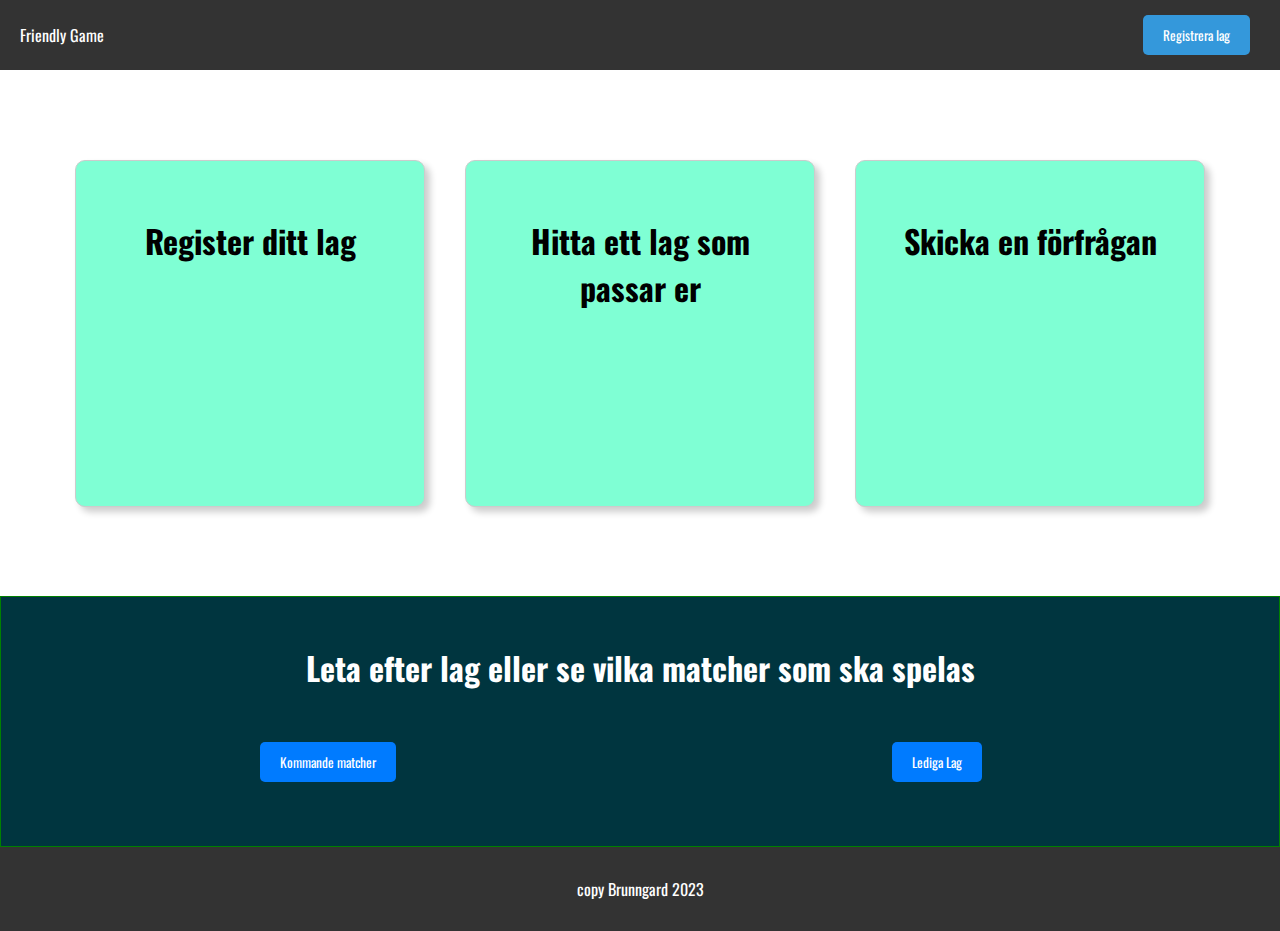
<file: index.html>
<!DOCTYPE html>
<html lang="en">
<head>
    <meta charset="UTF-8">
    <meta name="viewport" content="width=device-width, initial-scale=1.0">
    <link rel="stylesheet" href="style.css">
    <link rel="preconnect" href="https://fonts.googleapis.com">
    <link rel="preconnect" href="https://fonts.gstatic.com" crossorigin>
    <link href="https://fonts.googleapis.com/css2?family=Oswald&display=swap" rel="stylesheet">
    <title>Document</title>
</head>
<body>
    <header class="header">
        <div class="title">Friendly Game</div>
        <div class="buttons">
            <button id="openPopup">Registrera lag</button>
        </div>
    </header>
    <div id="popup" class="popup" hidden>
        <div class="popup-content">
            <span id="closePopup" class="close">X</span>
            <h2>Registrera ditt lag</h2>
            <form id="signupForm">
                <div class="form-row">
                    <label for="firstName">Lagnamn:</label>
                    <input type="text" id="firstName" name="firstName">
                </div>
                <div class="form-row">
                    <label for="lastName">Distrikt:</label>
                    <input type="text" id="lastName" name="lastName">
                </div>
                <div class="form-row">
                <label for="numberSelect">Division:</label>
                <select id="numberSelect" name="number">
                    <option value="1">1</option>
                    <option value="2">2</option>
                    <option value="3">3</option>
                    <option value="4">4</option>
                    <option value="5">5</option>
                    <option value="6">6</option>
                </select>
                </div>
                <div class="form-row">
                    <label for="email">Email:</label>
                    <input type="email" id="email" name="email">
                </div>
                <div class="form-row">
                    <label for="number">Telefonnummer:</label>
                    <input  id="number" name="number">
                </div>
                    <p>Skicka in din ansökan, vi kommer kontrollera att allt stämmer och registrera ditt lag till poolen med tillgängliga lag</p>
                <button class="sök-knapp" type="submit">Ansök</button>
            </form>
        </div>  
    </div>
    <main class="main"> 
        <div class="box">
            <h1>Register ditt lag</h1>
        </div>
        <div class="box">
            <h1>Hitta ett lag som passar er</h1>
        </div>
        <div class="box">
            <h1>Skicka en förfrågan</h1>
        </div>
    </main>
        <div class="upcoming">
            <div class="text">
                <h1>Leta efter lag eller se vilka matcher som ska spelas</h1>
            </div>
            <div class="match">
                <button id="upcomingButton">Kommande matcher</button>
            </div>
            <div class="match">
                <button id="myButton">Lediga Lag
                </button>
            </div>
        </div>
       
    <footer class="footer">copy Brunngard 2023</footer>
    <script src="script.js"></script>
</body>
</html>
</file>
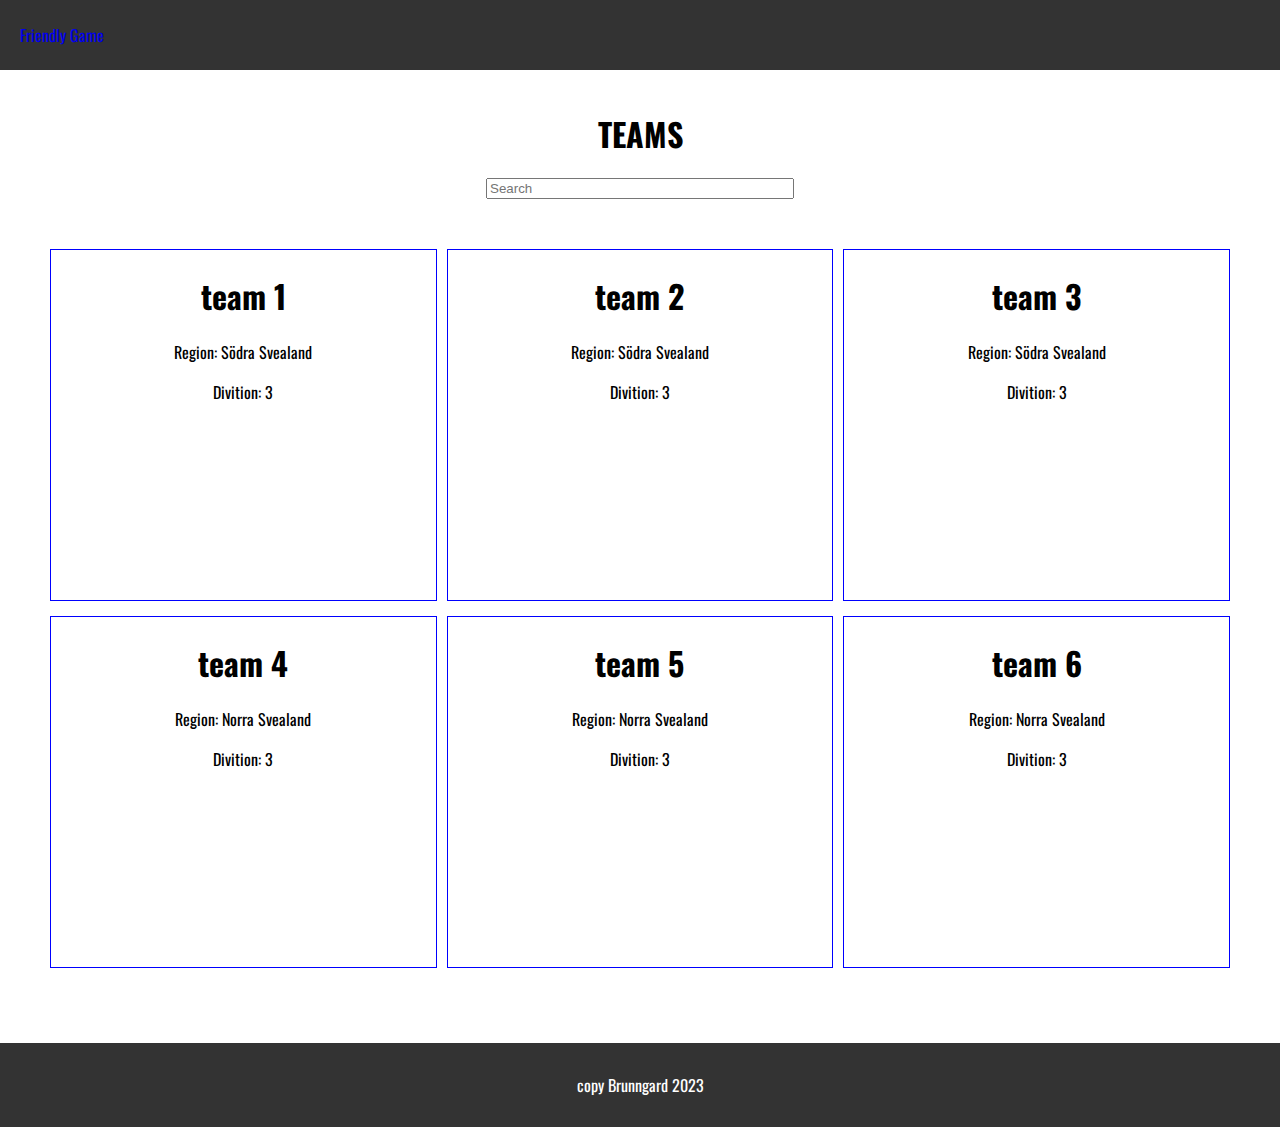
<file: teams.html>
<!DOCTYPE html>
<html lang="en">
<head>
    <meta charset="UTF-8">
    <meta name="viewport" content="width=device-width, initial-scale=1.0">
    <title>Document</title>
    <link rel="stylesheet" href="style.css">
    <link rel="preconnect" href="https://fonts.googleapis.com">
    <link rel="preconnect" href="https://fonts.gstatic.com" crossorigin>
    <link href="https://fonts.googleapis.com/css2?family=Oswald&display=swap" rel="stylesheet">
    <script src="script.js"></script>
</head>
<body>
    <header class="header">
        <a href="index.html" class="title">Friendly Game</a>
    </header>
    <div>
        <h1 class="teams-header">TEAMS</h1>
        <input type="text" id="searchInput" placeholder="Search">
    
        <div class="teams">
            <div class="team-box">
                <h1>team 1</h1>
                <p>Region: Södra Svealand</p>
                <p>Divition: 3</p>
            </div>
            <div class="team-box">
                <h1>team 2</h1>
                <p>Region: Södra Svealand</p>
                <p>Divition: 3</p>
            </div>
            <div class="team-box">
                <h1>team 3</h1>
                <p>Region: Södra Svealand</p>
                <p>Divition: 3</p>

            </div>
            <div class="team-box">
                <h1>team 4</h1>
                <p>Region: Norra Svealand</p>
                <p>Divition: 3</p>
            </div>
            <div class="team-box">
                <h1>team 5</h1>
                <p>Region: Norra Svealand</p>
                <p>Divition: 3</p>
            </div>
            <div class="team-box">
                <h1>team 6</h1>
                <p>Region: Norra Svealand</p>
                <p>Divition: 3</p>
            </div>
        </div>
    </div>
    <footer class="footer">copy Brunngard 2023</footer>
    <script src="scripts.js"></script>
</body>
</html>
</file>
<file: style.css>
/* Body styling */

 body {
    font-family: 'Oswald', sans-serif;
    margin: 0;
    padding: 0;
    min-height: 100vh;
    display: flex;
    flex-direction: column;
}

a {
    text-decoration: none;
  }

/* Body styling END */

 /* link styling */
a:visited {
    color: inherit; /* or specify your preferred color */
  }

  a:hover {
    text-decoration: none; /* Remove underline */
    /* You can also customize other styles like color if needed */
  }
 /* link styling END*/

 /* HEADER */

.header {
    display: grid;
    grid-template-columns: 1fr auto auto; /* Three columns: Left Text, Button 1, Button 2 */
    align-items: center; /* Vertically center content */
    background-color: #333;
    color: #fff;
    padding: 10px 20px;
    height: 50px;
}

.title {
    grid-column: 1 / span 1; /* Position in the first column */

}

.buttons {
    grid-column: 2 / span 1; /* Position in the last two columns */
    text-align: right; /* Align buttons to the right */
    margin-right: 10px;
    color:green;
    
}
 .buttons button{
  background-color: green;
 }

button {
    background-color: #007bff;
    color: #fff;
    border: none;
    padding: 10px 20px;
    cursor: pointer;
    border-radius: 5px;
    font-family: 'Oswald', sans-serif;

}

button:hover {
    background-color: #0056b3;
}

/*HEADER END */

/*MAIN */

.main {
    padding: 7% 5% 7% 5%;
    display: grid;
    grid-template-columns: repeat(3, 1fr); /* Three equal rows */
    gap: 40px; /* Add some gap between the boxes */
    margin: 0 auto; /* Optional: Center the grid container */
    flex: 1;
}

.box {
  background-color: aquamarine;
    color: #fff;
    padding: 10%;
    height: 275px;
    text-align: center;
    border: 1px solid #ccc;
    color: black;
    border-radius: 10px; /* You can adjust the value to control the roundness */
  /* Other CSS properties for styling your box */
  box-shadow: 5px 5px 7px rgba(0, 0, 0, 0.2); /* Adjust shadow properties as needed */
  /* Other CSS properties for styling your box */
}




/* MAIN */

/* LOOK SECTION */
.look{
    display: grid;
    justify-content: center;
    padding-top: 5px;
    height: 150px;
}

.look-button{
    padding: 30px 30px 30px 30px;
}

#btn{
  height: 50px;
}


/* LOOK SECTION END */


/* FORM STYLING */
.popup {
  display: none;
  position: absolute;
  top: 50%;
  left: 50%;
  transform: translate(-50%, -50%);
 border: 1px solid black;
  z-index: 1;
}

.popup-content {
  background-color: #fff;
  padding: 20px;
  border-radius: 5px;
  box-shadow: 0px 0px 2px rgba(0, 0, 0, 0.3);
  text-align: center;
  position: relative;
  display: grid;
}

#signupForm{
 justify-content: center;
 align-items: center;
  
}

.form-row{
  display: flex;
  flex-direction: column;
  size-adjust: center;
  text-align: center;
  margin: 10px;
  align-items: center;
}


.form-row input{
  border-radius: 10px;
  height: 25px;
  border: 1px solid aquamarine;
}

.form-row select{
  border-radius: 10px;
  height: 25px;
  border: 1px solid aquamarine;
}

.form-row select, input {
  width: 300px;
  
}

.sök-knapp{
  margin-bottom: 20px;
  margin-top: 15px;
}

#numberSelect{
  width: 50px;
}


.close {
  position: absolute;
  top: 10px;
  right: 10px;
  cursor: pointer;
}

button#openPopup {
  padding: 10px 20px;
  background-color: #3498db;
  color: #fff;
  border: none;
  cursor: pointer;
}

button#openPopup:hover {
  background-color: #2980b9;
}


  /* FORM STYLING END */


  /*TEAM PAGE CSS */

 .teams{
  display: grid;
  grid-template-columns: repeat(3, 1fr);
  column-gap: 10px;
  row-gap: 15px;
  margin: 50px 50px 0px 50px;
  margin-bottom: 75px;

 }

 .team-box{
  text-align: center;
  height: 350px;
  border: 1px solid blue;
 }

 .teams-header{
  text-align: center;
  margin-top: 40px;
 }

 #searchInput{
  margin: 0 auto;
    display: block;
  
  
 }

 /* TEAM PAGE END */

 /* DOWNLOAD PAGE */

 .download{
  display: grid;
  justify-content: center;
  text-align: center;
  align-items: center;
  background-color: aquamarine;
  grid-template-columns: repeat(2, 1fr);
 }

 /* FOOTER */

 footer {
  /* Your footer styles go here */
    background-color: #333;
    color: #fff;
    text-align: center;
    padding: 30px;
    margin-top: auto;
}

 /* DOWNLOAD PAGE */

 /* UPCOMING MATCHES */

 .upcoming{
    display: grid;
    padding: 2% 2% 5% 2%;
    background-color: #00353f;
    justify-content: center;
    text-align: center;
    align-items: center;
    grid-template-columns: repeat(2, 1fr); /* Three equal rows */
    gap: 5px; /* Add some gap between the boxes */
    border: 1px solid green;
    color: white;
 }

 .text {
  grid-column: span 5; /* This spans two columns */
  text-align: center; /* Center the text horizontally */
  padding-bottom: 2%;
}

 .match{
  display: grid;
  justify-content: center;
  align-items: center;
  text-align: center;
  
 }

 .icons{
  width: 60px;
  height:60px;
 }

 .match button{
  grid-column: 2;

 }

 /* FOOTER END */

 /* For screens between 768px and 992px (typical for tablets) */
@media (min-width: 769px) and (max-width: 992px) {
    .main{
      padding: 10% 5% 5% 5%;
      display: grid;
      grid-template-columns: repeat(3, 1fr); /* Three equal rows */
      gap: 10px; /* Add some gap between the boxes */
      margin: 0 auto; /* Optional: Center the grid container */
      flex: 1;
    }
   
}

@media (max-width: 768px) {
  .main{
    padding: 10% 5% 5% 5%;
    display: grid;
    grid-template-columns: repeat(1, 1fr); /* Three equal rows */
    gap: 20px; /* Add some gap between the boxes */
    margin: 0 auto; /* Optional: Center the grid container */
    flex: 1;
  }
}
</file>
